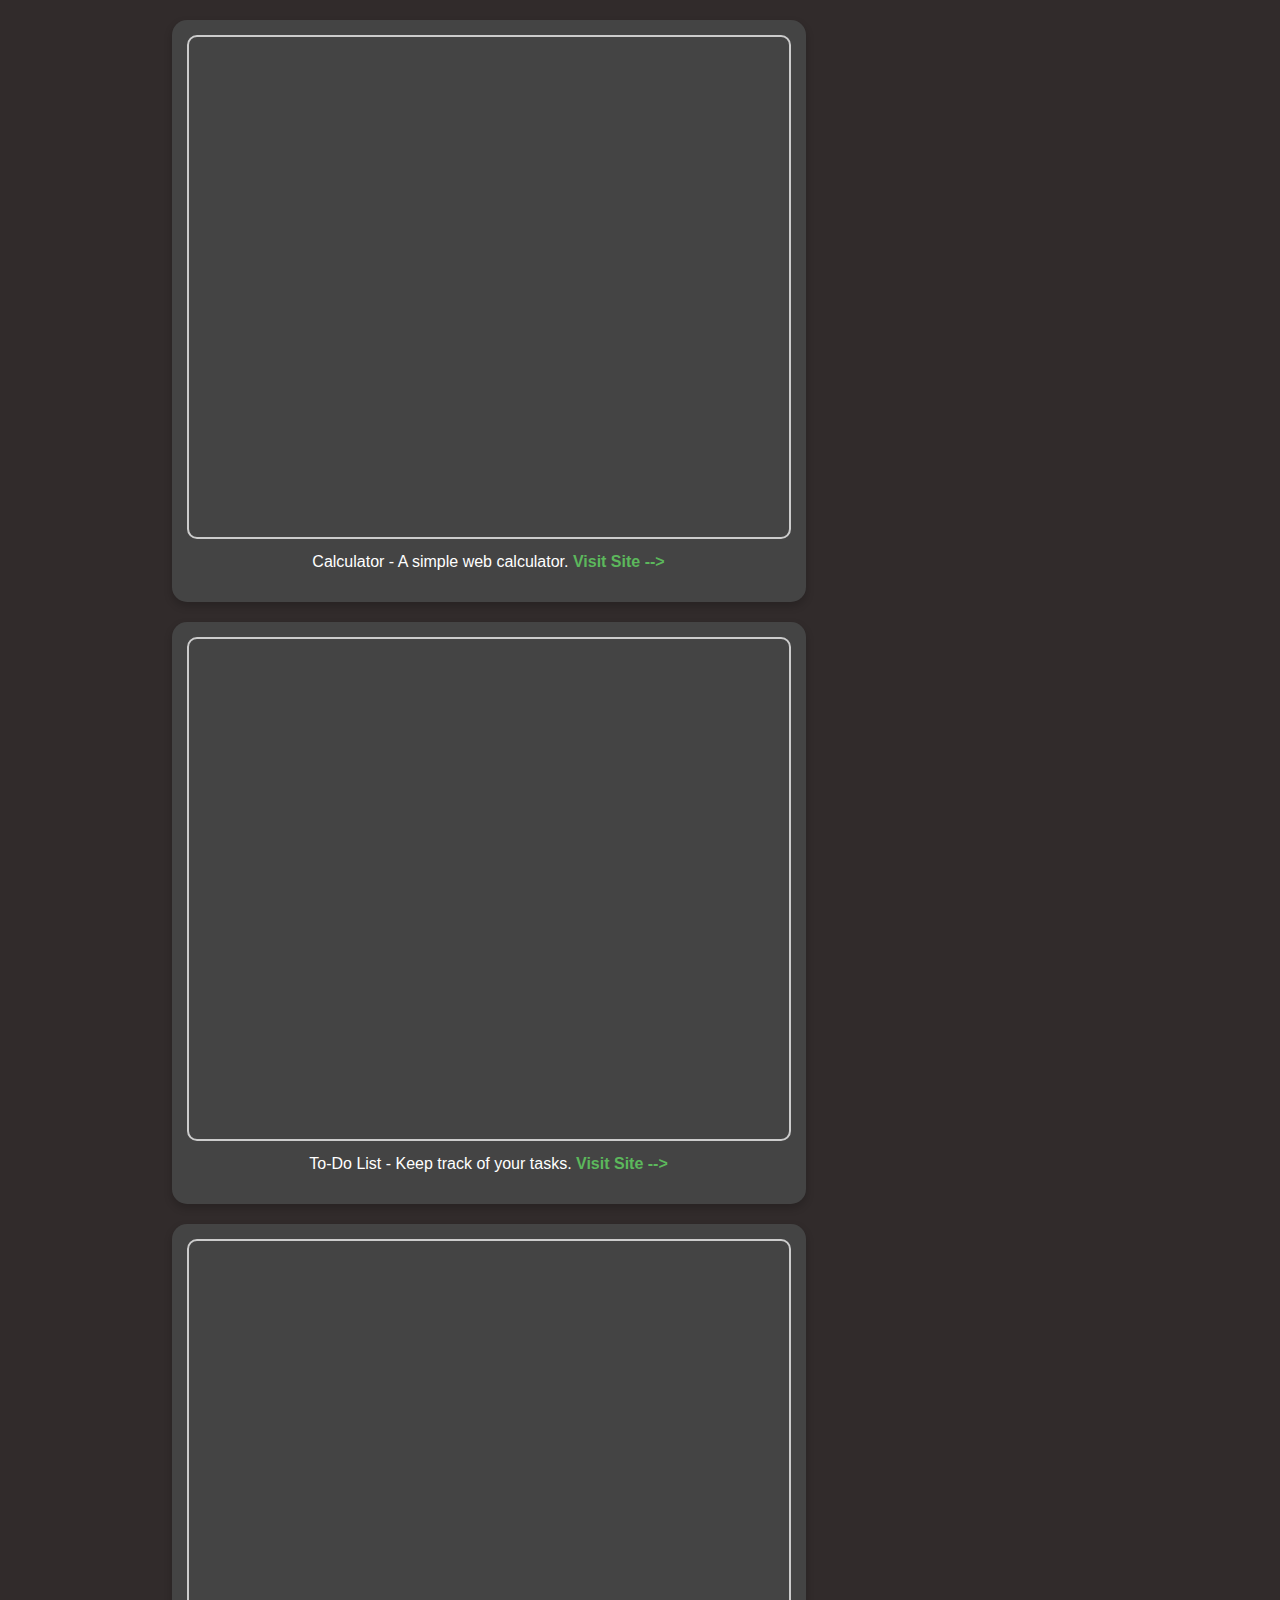
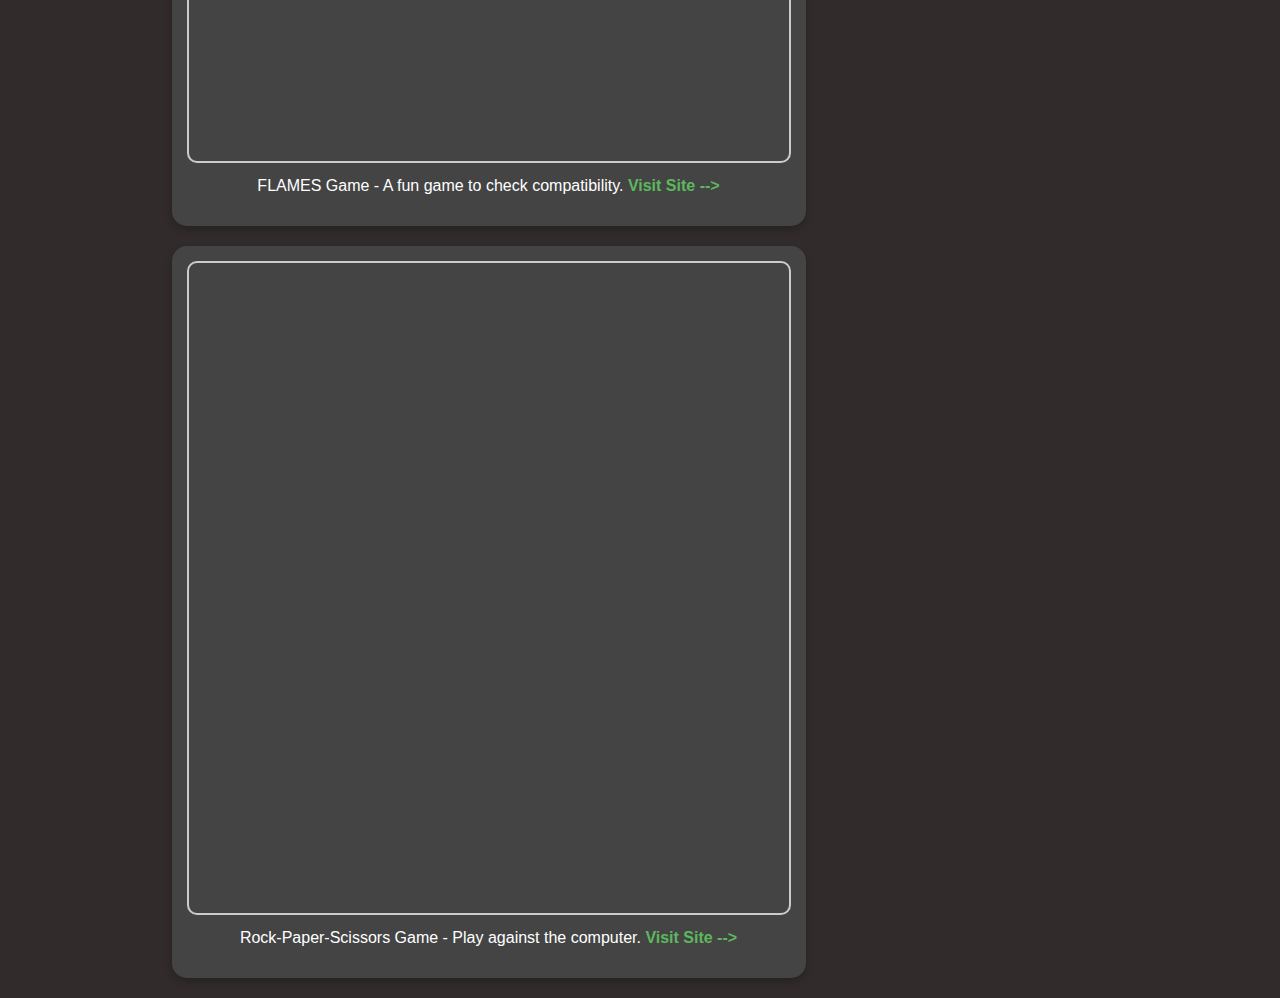
<file: projects/index.html>
<!DOCTYPE html>
<html lang="en">
<head>
    <meta charset="UTF-8">
    <link rel="shortcut icon" href="logo.png" type="image/x-icon">
    <meta name="viewport" content="width=device-width, initial-scale=1.0">
    <title>My Projects</title>
    <style>
        body {
            display: flex;
            flex-wrap: wrap;
            justify-content: space-around;
            margin: 10px;
            background-color: #312b2b;
            color: #eee; /* Changed text color to light gray */
            font-family: 'Arial', sans-serif; /* Added font-family for better readability */
        }

        div {
            text-align: center;
            margin: 10px;
            padding: 15px;
            background-color: #444; /* Added background color for the project containers */
            border-radius: 15px;
            box-shadow: 0 4px 8px rgba(0, 0, 0, 0.2); /* Added box shadow for a subtle lift */
        }

        iframe {
            border: 2px solid #ccc;
            border-radius: 10px;
            max-width: 100%;
        }

        p {
            margin-top: 10px;
            color: #fff; /* Changed text color to white */
        }

        a {
            color: #5cb85c; /* Changed link color to a green shade */
            text-decoration: none;
            font-weight: bold;
        }

        a:hover {
            color: #4cae4c; /* Darker green on hover for better feedback */
        }
    </style>
</head>
<body>
    <div>
        <iframe  src="https://guruakash.me/projects/calculator" height="500px" width="600px"></iframe>
        <p>Calculator - A simple web calculator. <a href="https://guruakash.me/projects/calculator">Visit Site --></a></p>
    </div>
    <br>
    <div> 
        <iframe src="https://guruakash.me/projects/ToDoList" height="500px" width="600px"></iframe>
        <p>To-Do List - Keep track of your tasks. <a href="https://guruakash.me/projects/ToDoList">Visit Site --></a></p>
    </div>
    <br>
    <div>
        <iframe src="https://guruakash.me/projects/flames" height="520px" width="600px"></iframe>
        <p>FLAMES Game - A fun game to check compatibility. <a href="https://guruakash.me/projects/flames">Visit Site --></a></p>
    </div>
    <br>
    <center>
    <div>
        <iframe src="https://guruakash.me/projects/rock-paper-scissor" height="650px" width="600px"></iframe>
        <p>Rock-Paper-Scissors Game - Play against the computer. <a href="https://guruakash.me/projects/rock-paper-scissor">Visit Site --></a></p>
    </div>
    </center>
    <br>

</body>
</html>
</file>
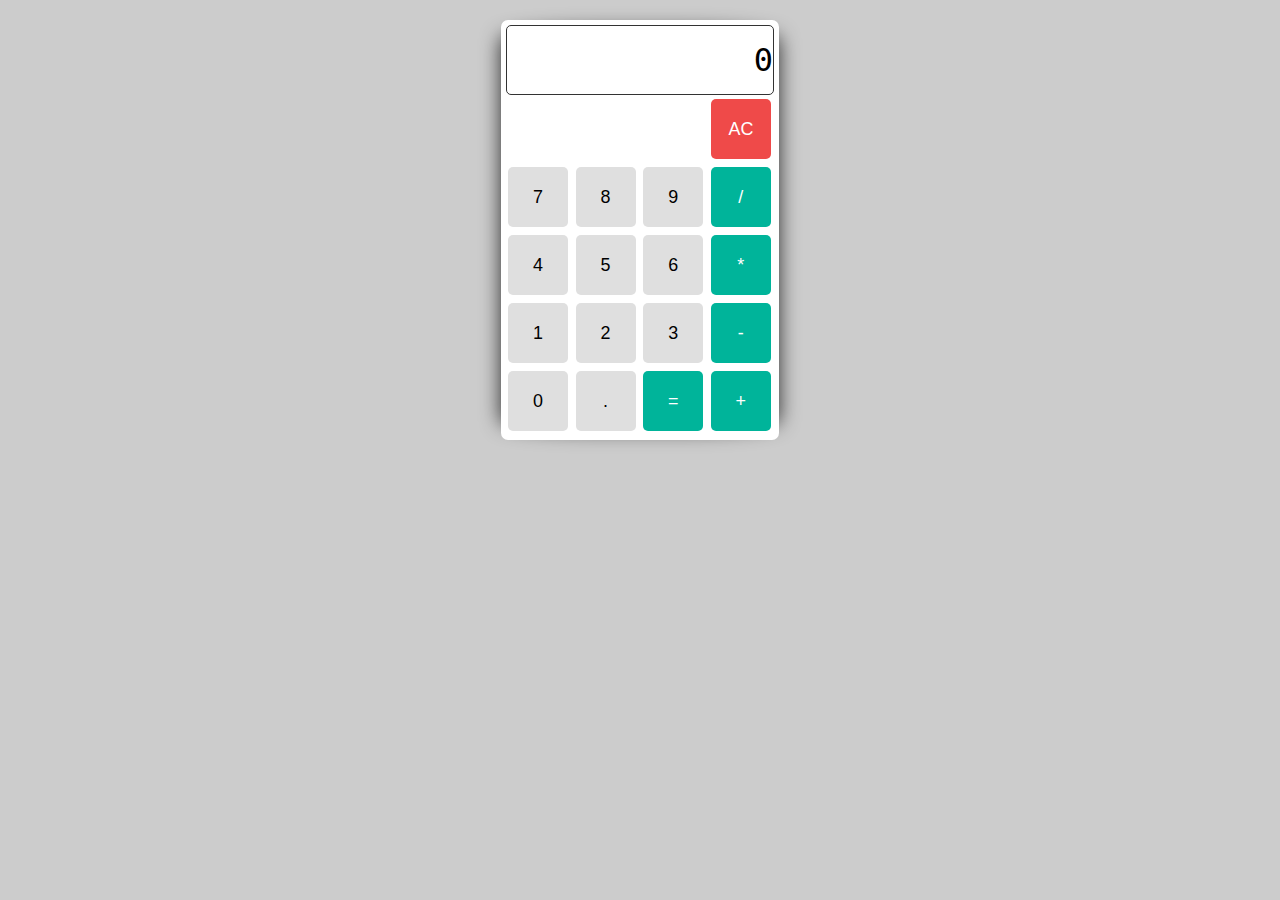
<file: projects/calculator/index.html>
<!DOCTYPE html>
<html lang="en">

<head>
    <meta charset="UTF-8">
    <meta http-equiv="X-UA-Compatible" content="IE=edge">
    <link rel="shortcut icon" href="logo.png" type="image/x-icon">
    <meta name="viewport" content="width=device-width, initial-scale=1.0">
    <title>Calculator</title>
    <style>
        * {
            padding: 0;
            margin: 0;
            box-sizing: border-box;
            font-family: 'Open Sans', sans-serif;
        }

        body {
            background: #ccc;
            -moz-user-select: none;
            -khtml-user-select: none;
            -webkit-user-select: none;
            -ms-user-select: none;
            user-select: none;
        }

        #calculator {
            position: relative;
            border-radius: 7px;
            margin: auto;
            margin-top: 20px;
            display: block;
            height: auto;
            width: 278px;
            background-color: rgb(255, 255, 255);
            font-size: 0.8em;
            padding: 5px;
            max-width: 320px;
        }

        #calculator:before,
        #calculator:after {
            content: '';
            position: absolute;
            z-index: -1;
            -webkit-box-shadow: 0 0 20px rgba(0, 0, 0, 0.8);
            -moz-box-shadow: 0 0 20px rgba(0, 0, 0, 0.8);
            box-shadow: 0 0 20px rgba(0, 0, 0, 0.8);
            top: 10px;
            bottom: 10px;
            left: 0;
            right: 0;
            -moz-border-radius: 100px / 10px;
            border-radius: 100px / 10px;
        }

        #calculator:after {
            right: 10px;
            left: auto;
            -webkit-transform: skew(8deg) rotate(3deg);
            -moz-transform: skew(8deg) rotate(3deg);
            -ms-transform: skew(8deg) rotate(3deg);
            -o-transform: skew(8deg) rotate(3deg);
            transform: skew(8deg) rotate(3deg);
        }

        #smallResult {
            position: absolute;
            top: 3px;
            right: 10px;
        }

        #result {
            width: 100%;
            padding: 15px 0px;
            text-align: right;
            font-size: 2.5em;
            font-family: 'Oxygen Mono', monospace;
            background: inherit;
            color: black;
            border: 1px solid #333; /* Add this line for the box around the text */
            border-radius: 5px; /* Add this line for rounded corners */
        }

        button {
            width: 60px;
            height: 60px;
            margin: 4px 2px;
            outline: none;
            border: none;
            background: rgb(223, 223, 223);
            color: black;
            border-radius: 5px;
            font-size: 1.4em;
        }

        button:active {
            background: #bfbfbf;
        }

        button:nth-child(2) {
            margin-left: 205px;
            display: block;
            background: #ef4a49;
            color: white;
        }

        button:nth-child(2):active {
            background: #b14e4d;
        }

        button:nth-child(6),
        button:nth-child(10),
        button:nth-child(14),
        button:nth-child(17),
        button:nth-child(18) {
            background: #00b49a;
            color: white;
        }

        button:nth-child(6):active,
        button:nth-child(10):active,
        button:nth-child(14):active,
        button:nth-child(17):active,
        button:nth-child(18):active {
            background: #218d7e;
        }

        footer {
            position: absolute;
            bottom: 0;
            padding: 20px;
            width: 100%;
            text-align: center;
        }

        a {
            text-decoration: none;
            color: inherit;
        }

        h1 {
            display: inline;
            font-size: 50px;
            color: #131313;
            letter-spacing: 0.05em;
            transition: all 0.3s;
            text-shadow: 1px -1px 0 #767676, -1px 2px 1px #737272, -2px 4px 1px #767474,
                -3px 6px 1px #787777, -4px 8px 1px #7b7a7a, -5px 10px 1px #7f7d7d,
                -6px 12px 1px #828181, -7px 14px 1px #868585, -8px 16px 1px #8b8a89,
                -9px 18px 1px #8f8e8d, -10px 20px 1px #949392, -11px 22px 1px #999897,
                -12px 24px 1px #9e9c9c, -13px 26px 1px #a3a1a1, -14px 28px 1px #a8a6a6,
                -15px 30px 1px #adabab, -16px 32px 1px #b2b1b0, -17px 34px 1px #b7b6b5,
                -18px 36px 1px #bcbbba, -19px 38px 1px #c1bfbf, -20px 40px 1px #c6c4c4,
                -21px 42px 1px #cbc9c8, -22px 44px 1px #cfcdcd, -23px 46px 1px #d4d2d1,
                -24px 48px 1px #d8d6d5, -25px 50px 1px #dbdad9, -26px 52px 1px #dfdddc,
                -27px 54px 1px #e2e0df, -28px 56px 1px #e4e3e2;
        }

        h1:hover {
            text-shadow: 1px -1px 0 #767676, 1px 2px 1px #737272, 2px 4px 1px #767474,
                3px 6px 1px #787777, 4px 8px 1px #7b7a7a, 5px 10px 1px #7f7d7d,
                6px 12px 1px #828181, 7px 14px 1px #868585, 8px 16px 1px #8b8a89,
                9px 18px 1px #8f8e8d, 10px 20px 1px #949392, 11px 22px 1px #999897,
                12px 24px 1px #9e9c9c, 13px 26px 1px #a3a1a1, 14px 28px 1px #a8a6a6,
                15px 30px 1px #adabab, 16px 32px 1px #b2b1b0, 17px 34px 1px #b7b6b5,
                18px 36px 1px #bcbbba, 19px 38px 1px #c1bfbf, 20px 40px 1px #c6c4c4,
                21px 42px 1px #cbc9c8, 22px 44px 1px #cfcdcd, 23px 46px 1px #d4d2d1,
                24px 48px 1px #d8d6d5, 25px 50px 1px #dbdad9, 26px 52px 1px #dfdddc,
                27px 54px 1px #e2e0df, 28px 56px 1px #e4e3e2;
        }
    </style>
</head>

<body>
    <div id="calculator">
        <div id="result">0</div>
        <button onclick="clearInput()">AC</button>
        <button onclick="appendToInput('7')">7</button>
        <button onclick="appendToInput('8')">8</button>
        <button onclick="appendToInput('9')">9</button>
        <button onclick="appendToInput('/')">/</button>
        <button onclick="appendToInput('4')">4</button>
        <button onclick="appendToInput('5')">5</button>
        <button onclick="appendToInput('6')">6</button>
        <button onclick="appendToInput('*')">*</button>
        <button onclick="appendToInput('1')">1</button>
        <button onclick="appendToInput('2')">2</button>
        <button onclick="appendToInput('3')">3</button>
        <button onclick="appendToInput('-')">-</button>
        <button onclick="appendToInput('0')">0</button>
        <button onclick="appendToInput('.')">.</button>
        <button onclick="calCulate()">=</button>
        <button onclick="appendToInput('+')">+</button>
        <div id="smallResult"></div>
    </div>

    <script>
        let totalsum = 0;

        function appendToInput(value) {
            if (document.getElementById('result').textContent === '0' || document.getElementById('result').textContent === 'Error') {
                document.getElementById('result').textContent = '';
            }
            document.getElementById('result').textContent += value;
        }

        function clearInput() {
            document.getElementById('result').textContent = '0';
        }

        function splitExpression() {
            const expression = document.getElementById('result').textContent;
            const regex = /(\d+\.?\d*|\+|\-|\*|\/)/g;
            const matches = expression.match(regex);
            const result = matches.map(item => isNaN(item) ? item : Number(item));

            console.log(result);
            return result;
        }

        function calCulate() {
            totalsum = 0;
            result = splitExpression();

            for (let i = 0; i < result.length; i++) {
                if (typeof result[i] == 'number' && i == 0) {
                    if (result[i + 1] == '+') {
                        totalsum = result[i] + result[i + 2];
                    }

                    if (result[i + 1] == '-') {
                        totalsum = result[i] - result[i + 2];
                    }

                    if (result[i + 1] == '/') {
                        totalsum = result[i] / result[i + 2];
                    }

                    if (result[i + 1] == '*') {
                        totalsum = result[i] * result[i + 2];
                    }
                    i += 2;

                }
                if (typeof result[i] != 'number') {
                    if (result[i] == '+') {
                        totalsum = totalsum + result[i + 1];
                    }

                    if (result[i] == '-') {
                        totalsum = totalsum - result[i + 1];
                    }

                    if (result[i] == '/') {
                        totalsum = totalsum / result[i + 1];
                    }

                    if (result[i] == '*') {
                        totalsum = totalsum * result[i + 1];
                    }
                    i += 1;
                }
            }

            document.getElementById('result').textContent = totalsum;
            console.log(totalsum)
        }
    </script>
</body>

</html>
</file>
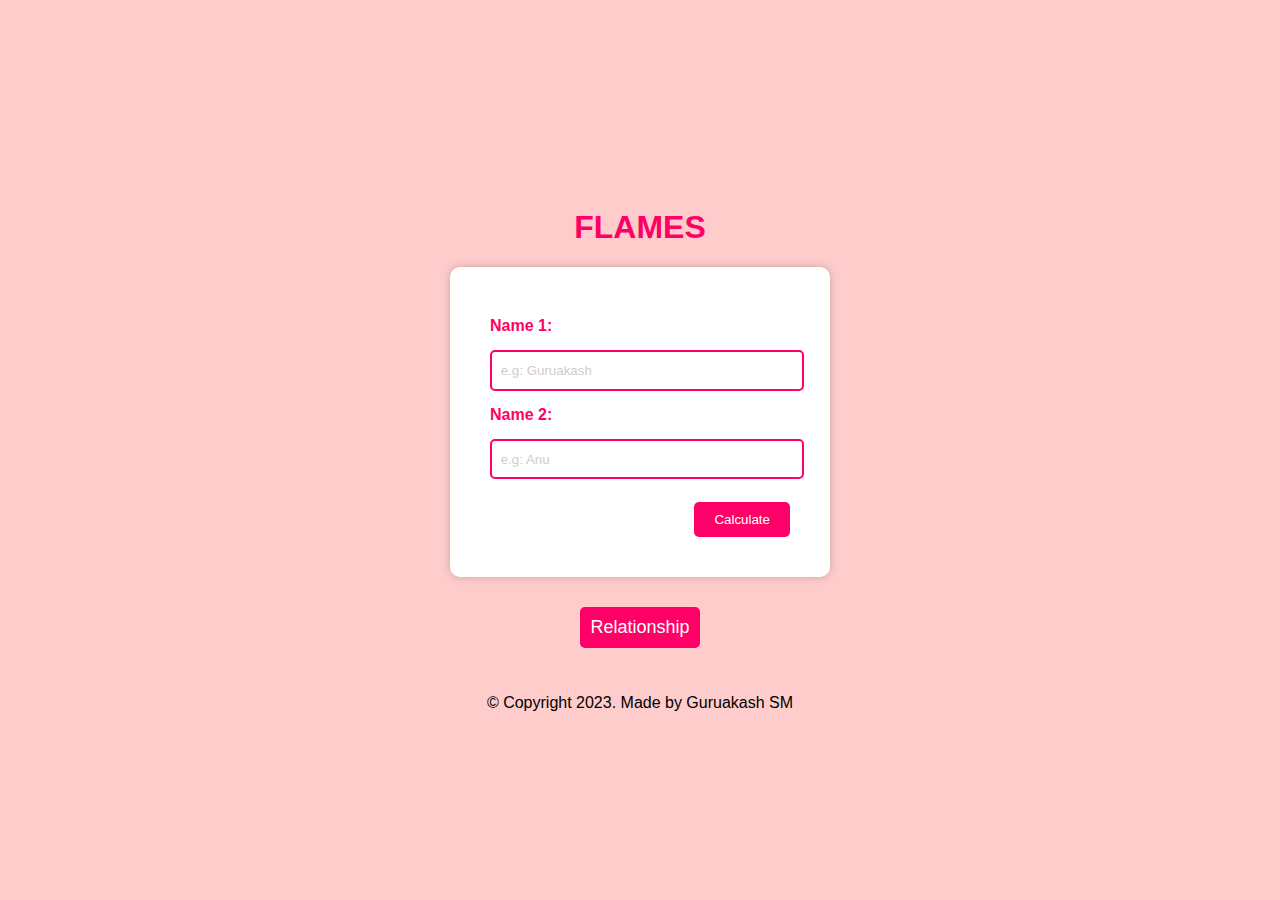
<file: projects/flames/index.html>
<!DOCTYPE html>
<html>

<head>
    <title>FLAMES</title>
    <link rel="shortcut icon" href="logo.png" type="image/x-icon">
    <style>
        body {
            font-family: "Arial", sans-serif;
            background-color: #ffcccc;
            /* Romantic pink background */
            text-align: center;
            display: flex;
            flex-direction: column;
            justify-content: center;
            align-items: center;
            height: 100vh;
            margin: 0;
        }

        h1 {
            color: #ff0066;
            /* Deep pink title */
        }

        #flamesForm {
            background-color: #fff;
            border-radius: 10px;
            padding: 40px;
            width: 300px;
            box-shadow: 0 0 10px rgba(0, 0, 0, 0.2);
            display: flex;
            flex-direction: column;
            align-items: flex-start;
        }

        label {
            display: block;
            margin: 10px 0;
            font-weight: bold;
            color: #ff0066;
            text-align: left;
        }

        input[type="text"] {
            width: 100%;
            padding: 5px;
            margin: 5px 0;
            border: 2px solid #ff0066;
            border-radius: 5px;
            height: 0.7cm;
        }

        #calculateButton {
            background-color: #ff0066;
            color: white;
            border: none;
            padding: 10px 20px;
            border-radius: 5px;
            cursor: pointer;
            transition: background-color 0.3s;
            align-self: flex-end;
        }

        #calculateButton:hover {
            background-color: #ff33aa;
            /* Lighter pink on hover */
        }

        #result {
            font-size: 18px;
            margin-top: 20px;
            color: #ff0066;
            text-align: center;
        }

        /* Additional style for the result */
        #result p {
            margin: 10px;
            padding: 10px;
            background-color: #ff0066;
            color: white;
            border-radius: 5px;
        }
        ::-webkit-input-placeholder { /* Webkit browsers */
            color: #d0cccc; /* Light gray color for the placeholder text */
        }
        :-ms-input-placeholder { /* Internet Explorer */
            color: #999; /* Light gray color for the placeholder text */
        }
        ::-ms-input-placeholder { /* Microsoft Edge */
            color: #999; /* Light gray color for the placeholder text */
        }
    </style>
</head>

<body>
    <h1>FLAMES</h1>
    <form id="flamesForm">
        <label for="name1">Name 1: </label>
        <input type="text" id="name1" required placeholder=" e.g: Guruakash">

        <label for="name2">Name 2: </label>
        <input type="text" id="name2" required placeholder=" e.g: Anu">
        <br>
        <input type="button" id="calculateButton" value="Calculate" onclick="calculateFLAMES()">
    </form>

    <div id="result">
        <p id="relationship">Relationship</p>
    </div>
    <br>
    <br>
    <centre style = "colour:pink;">© Copyright 2023. Made by Guruakash SM</centre>
    <script>
        function calculateFLAMES() {
            let name1 = document.getElementById("name1").value.toLowerCase();
            let name2 = document.getElementById("name2").value.toLowerCase();

            if (name1.trim() === "" || name2.trim() === "") {
                alert("Please provide both names before calculating.");
                return;
            }

            let flames = "DFLAMES";
            let k = 1;
            let counter = 0;

            let modifiedName1 = '';
            let modifiedName2 = '';

            if (name1.length > name2.length) {
                for (let i = 0; i < name2.length; i++) {
                    for (let j = 0; j < name1.length; j++) {
                        if (name1[j] === name2[i]) {
                            // Replace characters by creating new strings
                            name1 = name1.substring(0, j) + '0' + name1.substring(j + 1);
                            name2 = name2.substring(0, i) + '1' + name2.substring(i + 1);
                        }
                    }
                }
            }

            if (name2.length >= name1.length) {
                for (let i = 0; i < name1.length; i++) {
                    for (let j = 0; j < name2.length; j++) {
                        if (name1[i] === name2[j]) {
                            // Replace characters by creating new strings
                            name1 = name1.substring(0, i) + '0' + name1.substring(i + 1);
                            name2 = name2.substring(0, j) + '1' + name2.substring(j + 1);
                        }
                    }
                }
            }
            let name1_count =0;
            let name2_count =0;
            for (let i = 0; i < name1.length; i++){
                if(name1[i] !== '0'){
                name1_count++;
                }
            }
            for (let i = 0; i < name2.length; i++){
                if(name2[i] !== '1'){
                name2_count++;
                }
            }
            console.log(name1_count);
            console.log(name2_count);
            let totalCount = name1_count+name2_count;

            for (let i = 0; i < 5; i++) {
                if (k === 7 || k === 6) {
                    k = 1;
                }

                for (k; k < 7; k++) {
                    if (flames[k] !== 'D') {
                        counter++;
                    }
                    if (counter === totalCount && flames[k] !== 'D') {
                        flames = flames.slice(0, k) + 'D' + flames.slice(k + 1);
                        counter = 0;
                        break;
                    }
                    if (k === 6) {
                        k = 0;
                    }
                }
            }

            const relationshipElement = document.getElementById("relationship");

            let result = "";
            for (let i = 0; i < flames.length; i++) {
                if (flames[i] === 'F') {
                    result += "Friend, ";
                } else if (flames[i] === 'L') {
                    result += "Love, ";
                } else if (flames[i] === 'A') {
                    result += "Affection, ";
                } else if (flames[i] === 'M') {
                    result += "Marriage, ";
                } else if (flames[i] === 'E') {
                    result += "Enemy, ";
                } else if (flames[i] === 'S') {
                    result += "Sibling, ";
                }
            }

            result = result.slice(0, -2); // Remove the trailing comma and space
            relationshipElement.textContent = 'Relationship: ' + result;
        }
    </script>
</body>

</html>
</file>
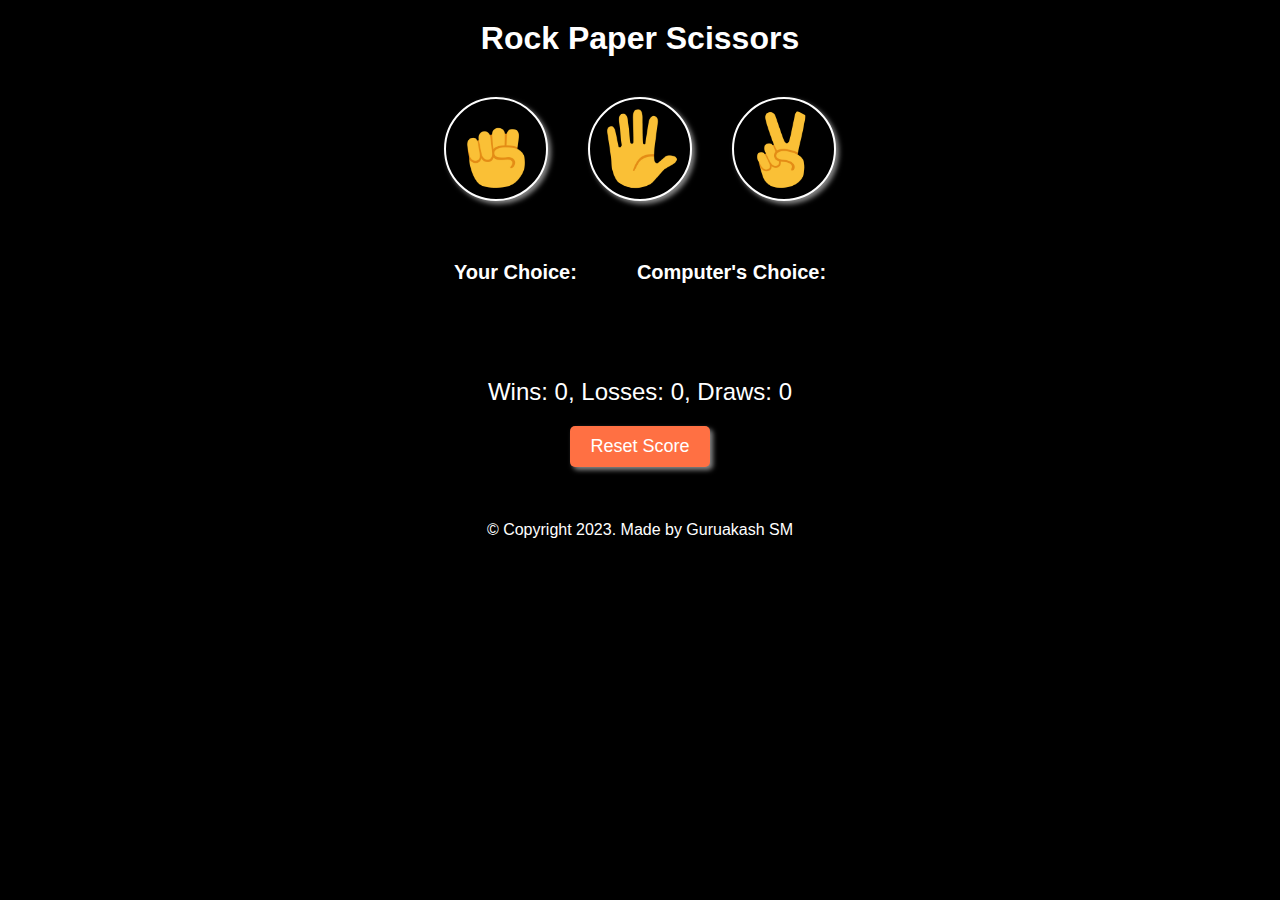
<file: projects/rock-paper-scissor/index.html>
<!DOCTYPE html>
<html>

<head>
  <title>Rock Paper Scissors</title>
  <link rel="shortcut icon" href="logo.png" type="image/x-icon">
  <style>
    body {
      text-align: center;
      font-family: Arial, sans-serif;
      background-color: #000;
      color: #fff;
      overflow: hidden;
      /* Hide overflow for the glitter */
    }

    h1 {
      font-size: 32px;
      margin: 20px 0;
    }

    .game-container {
      display: flex;
      flex-direction: column;
      align-items: center;
    }

    .choice-container {
      display: flex;
      justify-content: center;
      width: 60%;
    }

    .choice-button {
      background-color: #000;
      border: 2px solid #fff;
      border-radius: 50%;
      width: 100px;
      height: 100px;
      display: flex;
      align-items: center;
      justify-content: center;
      margin: 20px;
      cursor: pointer;
      box-shadow: 3px 3px 5px #888888;
      transition: transform 0.2s;
    }

    .choice-button:hover {
      transform: scale(1.05);
    }

    .choice-button img {
      background-color: transparent;
      display: block;
      width: 80px;
      height: 80px;
      border-radius: 50%;
    }

    .choice-result {
      display: flex;
      flex-direction: row;
      align-items: center;
      justify-content: center;
      margin-top: 20px;
    }

    .choice-result strong {
      font-size: 20px;
      margin: 10px;
    }

    #user-choice,
    #computer-choice {
      margin: 20px;
      text-align: center;
    }

    #result {
      font-size: 24px;
      /* Increase font size for result */
      font-weight: bold;
      /* Make the result text bold */
    }

    #score {
      font-size: 24px;
      margin-top: 20px;
    }

    .glitter {
      position: absolute;
      width: 10px;
      height: 10px;
      background: #f0f;
      opacity: 0.7;
      animation: glitter-fall 4s linear infinite, glitter-fade 4s linear infinite;
    }

    @keyframes glitter-fall {
      0% {
        transform: translateY(-100%);
        /* Start from the top */
      }

      100% {
        transform: translateY(100%);
      }
    }

    @keyframes glitter-fade {
      0% {
        opacity: 0.7;
      }

      100% {
        opacity: 0;
      }
    }

    .transparent-emoji {
      background-color: transparent;
    }

    button {
      background-color: #ff7043;
      color: #fff;
      border: none;
      border-radius: 5px;
      padding: 10px 20px;
      font-size: 18px;
      cursor: pointer;
      margin-top: 20px;
      box-shadow: 3px 3px 5px #888888;
    }

    button:hover {
      background-color: #ff5722;
    }
  </style>
</head>

<body>
  <h1>Rock Paper Scissors</h1>

  <div class="game-container">
    <div class="choice-container">
      <div class="choice-button" onclick="result('rock')">
        <img src="rock-emoji.png" alt="Rock">
      </div>
      <div class="choice-button" onclick="result('paper')">
        <img src="paper-emoji.png" alt="Paper">
      </div>
      <div class="choice-button" onclick="result('scissor')">
        <img src="scissor-emoji.png" alt="Scissor">
      </div>
    </div>
  </div>

  <div class="choice-result">
    <div id="user-choice">
      <strong>Your Choice:</strong>
    </div>
    <div id="computer-choice">
      <strong>Computer's Choice:</strong>
    </div>
  </div>
  <br>
  <br>
  <div id="result"></div>
  <br>
  <div id="score">Wins: 0, Losses: 0, Draws: 0</div>

  <div id="glitter-container"></div> <!-- Glitter container -->

  <button onclick="resetScore()">Reset Score</button>
  <br>
  <br>
  <br>
  <br>
  <centre style = "colour:grey;">© Copyright 2023. Made by Guruakash SM</centre>
  <script>
    let overallResult = JSON.parse(localStorage.getItem('overallResult')) || {
      win: 0,
      lose: 0,
      draw: 0,
    };

    // Initialize the score display
    updateScore();

    function result(userChoice) {
      const choice = computeChoice();
      let outcome = "";

      if (userChoice === "rock") {
        if (choice === "rock") {
          outcome = "It's a draw!";
        } else if (choice === "paper") {
          outcome = "You lose!";
        } else {
          outcome = "You win!";
        }
      } else if (userChoice === "paper") {
        if (choice === "rock") {
          outcome = "You win!";
        } else if (choice === "paper") {
          outcome = "It's a draw!";
        } else {
          outcome = "You lose!";
        }
      } else {
        if (choice === "rock") {
          outcome = "You lose!";
        } else if (choice === "paper") {
          outcome = "You win!";
        } else {
          outcome = "It's a draw!";
        }
      }

      document.getElementById("user-choice").innerHTML = `<strong>Your Choice:</strong> <img style="height:100px; width:100px" src="${userChoice}-emoji.png" alt="${userChoice}">`;
      document.getElementById("computer-choice").innerHTML = `<strong>Computer's Choice:</strong> <img style="height:100px; width:100px" src="${choice}-emoji.png" alt="${choice}">`;
      document.getElementById("result").innerHTML = `<strong>Result:</strong> ${outcome}`;

      if (outcome === "You win!") {
        overallResult.win++;
        startGlitter();
        startGlitter();
        startGlitter();
        startGlitter();
        startGlitter();
        startGlitter();
      } else if (outcome === "You lose!") {
        overallResult.lose++;
        //sprinkleSorrowEmojis();
      } else {
        overallResult.draw++;
      }

      localStorage.setItem('overallResult', JSON.stringify(overallResult));

      updateScore();
    }

    function startGlitter() {
      const glitterContainer = document.getElementById("glitter-container");
      const glitter = document.createElement("div");
      glitter.className = "glitter";
      glitter.style.left = Math.random() * 100 + "vw"; // Random horizontal position
      // glitter.style.top = "0"; // Set the initial position at the top of the page
      glitterContainer.appendChild(glitter);

      setTimeout(() => {
        glitterContainer.removeChild(glitter);
      }, 2000); // Remove the glitter particle after 2 seconds
    }

    function updateScore() {
      // Display the win, loss, and draw counts from local storage
      document.getElementById("score").textContent = `Wins: ${overallResult.win}, Losses: ${overallResult.lose}, Draws: ${overallResult.draw}`;
    }

    function computeChoice() {
      const randomNo = Math.random();
      let choice = "";

      if (randomNo >= 0 && randomNo < 1 / 3) {
        choice = "rock";
      } else if (randomNo >= 1 / 3 && randomNo < 2 / 3) {
        choice = "paper";
      } else {
        choice = "scissor";
      }

      return choice;
    }

    function resetScore() {
      localStorage.removeItem('overallResult');
      overallResult = {
        win: 0,
        lose: 0,
        draw: 0,
      };

      document.getElementById("user-choice").innerHTML = "<strong>Your Choice:</strong>";
      document.getElementById("computer-choice").innerHTML = "<strong>Computer's Choice:</strong>";
      document.getElementById("result").innerHTML = "";

      updateScore();
    }
/*
    function sprinkleSorrowEmojis() {
      const glitterContainer = document.getElementById("glitter-container");
      const numEmojis = 5; // Number of emojis to sprinkle

      for (let i = 0; i < numEmojis; i++) {
        const emoji = document.createElement("img");
        emoji.src = "sorry.jpg"; // Replace with the path to your modified sorrow emoji image
        emoji.style.width = "30px"; // Adjust the size as needed
        emoji.style.height = "30px"; // Adjust the size as needed
        emoji.style.position = "absolute";
        emoji.style.left = Math.random() * 100 + "vw";
        emoji.style.top = "0";
        emoji.classList.add("transparent-emoji"); // Add the transparent-emoji class
        glitterContainer.appendChild(emoji);

        setTimeout(() => {
          glitterContainer.removeChild(emoji);
        }, 2000); // Remove the emoji after 2 seconds
      }
    }
*/
  </script>
</body>

</html>
</file>
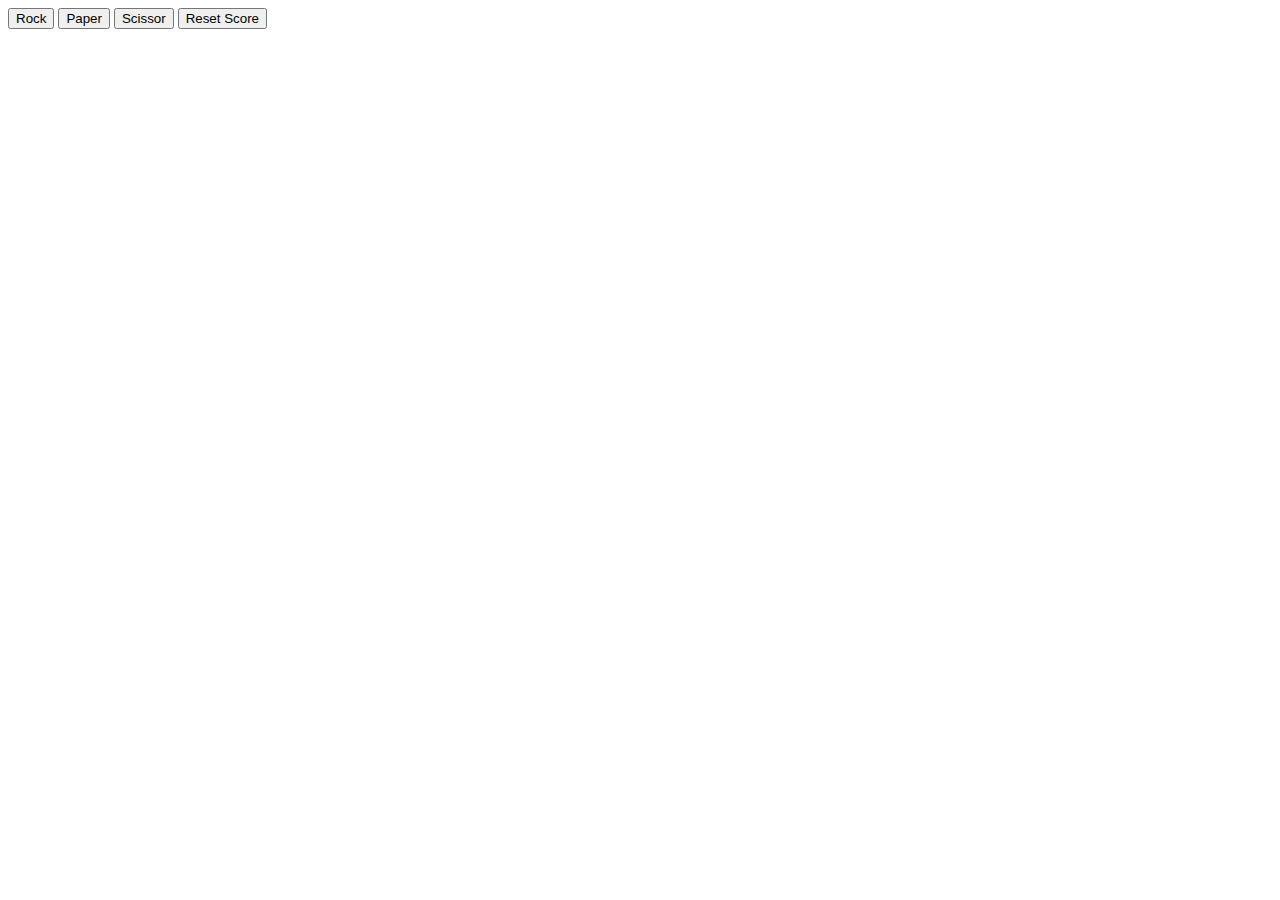
<file: projects/rock-paper-scissors/index.html>
<!DOCTYPE html>
<html>
  <head>
    <title>Rock Paper Scissors</title>
  </head>
  <body>
    <button onclick="result('rock')">Rock</button>
    <button onclick="result('paper')">Paper</button>
    <button onclick="result('scissor')">Scissor</button>
    <button onclick="resetScore()">Reset Score</button>
    <script>
      let overallResult = JSON.parse(localStorage.getItem('overallResult')) || {
        win: 0,
        lose: 0,
        draw: 0,
      };

      function result(userChoice) {
        const choice = computeChoice();
        let outcome = "";

        if (userChoice === "rock") {
          if (choice === "rock") {
            outcome = "draw";
          } else if (choice === "paper") {
            outcome = "lose";
          } else {
            outcome = "win";
          }
        } else if (userChoice === "paper") {
          if (choice === "rock") {
            outcome = "win";
          } else if (choice === "paper") {
            outcome = "draw";
          } else {
            outcome = "lose";
          }
        } else {
          if (choice === "rock") {
            outcome = "lose";
          } else if (choice === "paper") {
            outcome = "win";
          } else {
            outcome = "draw";
          }
        }

        if (outcome === "win") {
          overallResult.win++;
        } else if (outcome === "lose") {
          overallResult.lose++;
        } else {
          overallResult.draw++;
        }
        localStorage.setItem('overallResult',JSON.stringify(overallResult));
        alert(
          `Your move: ${userChoice} Computer move: ${choice}
Result: ${outcome}
Wins: ${overallResult.win} Draws: ${overallResult.draw} Losses: ${overallResult.lose}`
        );
      }

      function computeChoice() {
        const randomNo = Math.random();
        let choice = "";

        if (randomNo >= 0 && randomNo < 1 / 3) {
          choice = "rock";
        } else if (randomNo >= 1 / 3 && randomNo < 2 / 3) {
          choice = "paper";
        } else {
          choice = "scissor";
        }

        return choice;
      }

      function resetScore() {
        localStorage.removeItem('overallResult');
        overallResult = {
            win: 0,
            lose: 0,
            draw: 0,
        };
        alert("Score reset!");
      }

    </script>
  </body>
</html>
</file>
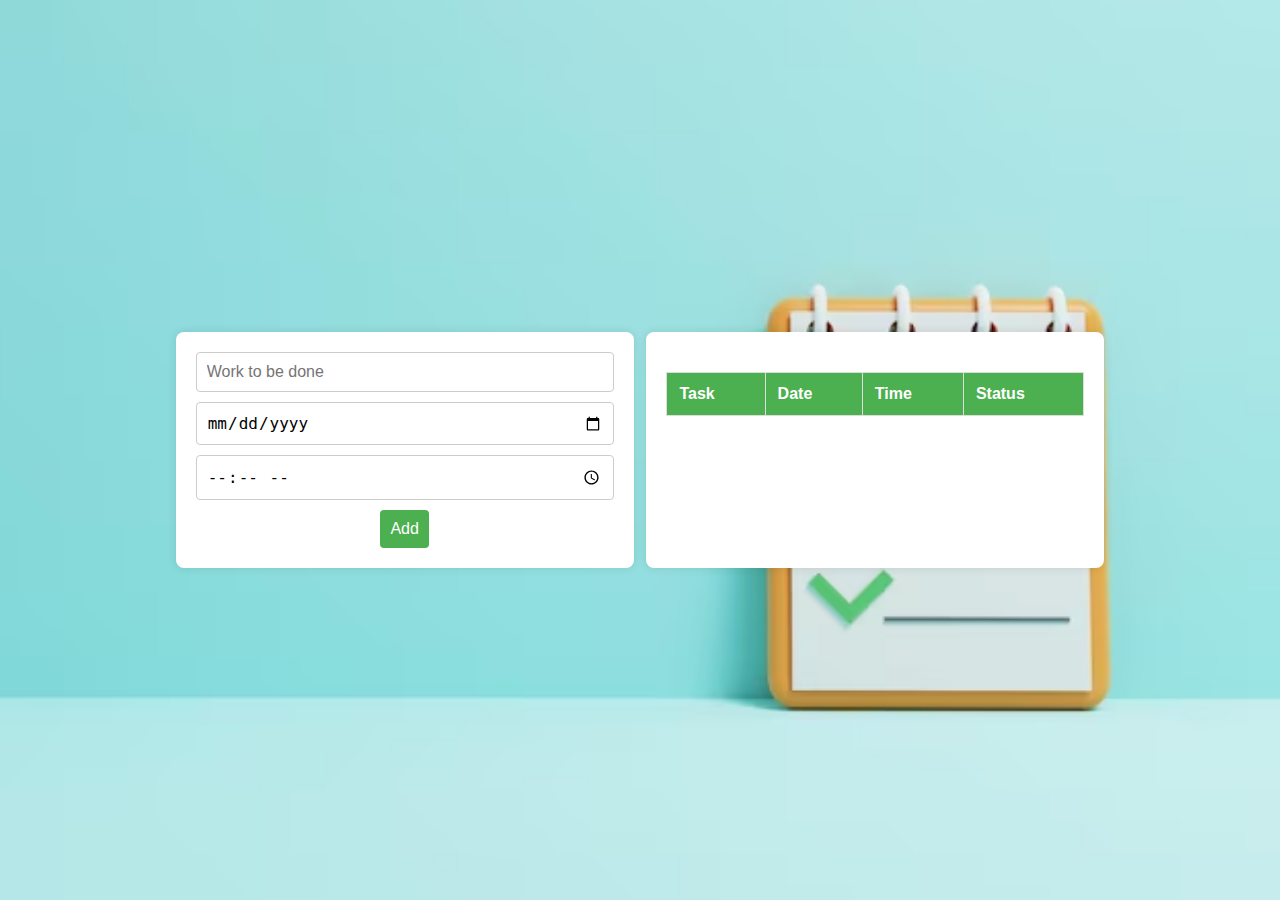
<file: projects/ToDoList/index.html>
<!DOCTYPE html>
<html lang="en">

<head>
    <meta charset="UTF-8">
    <meta name="viewport" content="width=device-width, initial-scale=1.0">
    <title>ToDo List</title>
    <link rel="icon" href=
    "assests/logo.png"
              type="image/x-icon">
    <style>
        body {
            font-family: 'Arial', sans-serif;
            background-image: url('assests/list-icon-notebook-with-completed-todo-list-3d-render_471402-428.avif');
            background-size: cover;
            background-position: center;
            margin: 0;
            display: flex;
            justify-content: center;
            align-items: center;
            height: 100vh;
        }

        .container {
            display: flex;
            justify-content: space-between;
            margin: 20px; /* Add some margin for spacing */
        }

        .add-container,
        .display-container {
            background-color: #fff;
            box-shadow: 0 0 10px rgba(0, 0, 0, 0.1);
            padding: 20px;
            border-radius: 8px;
            width: 45%; /* Set a specific width for both containers */
            text-align: center;
        }

        .user-Input,
        #user-Input-date,
        #user-Input-time {
            width: 100%;
            padding: 10px;
            margin-bottom: 10px;
            box-sizing: border-box;
            border: 1px solid #ccc;
            border-radius: 4px;
            font-size: 16px;
        }

        button {
            background-color: #4caf50;
            color: #fff;
            padding: 10px;
            border: none;
            border-radius: 4px;
            cursor: pointer;
            font-size: 16px;
        }

        button:hover {
            background-color: #45a049;
        }

        table {
            border-collapse: collapse;
            width: 100%;
            margin-top: 20px;
        }

        th,
        td {
            border: 1px solid #dddddd;
            text-align: left;
            padding: 12px;
        }

        th {
            background-color: #4caf50;
            color: #fff;
        }

        .status-checkbox {
            display: block;
            margin: 0 auto;
        }
    </style>
</head>

<body>
    <div class="container">
        <div class="add-container">
            <input placeholder="Work to be done" type="text" class="user-Input" id="user-Input">
            <input type="date" id="user-Input-date">
            <input type="time" id="user-Input-time">
            <button onclick="addInput()">Add</button>
        </div>

        <div class="display-container">
            <table>
                <thead>
                    <tr>
                        <th>Task</th>
                        <th>Date</th>
                        <th>Time</th>
                        <th>Status</th>
                    </tr>
                </thead>
                <tbody id="table-body"></tbody>
            </table>
        </div>
    </div>

    <script>
        const toDoList = [];
        let i =0;
        let check =0;
        const userInput = document.getElementById('user-Input');
        const userInputDate = document.getElementById('user-Input-date');
        const userInputTime = document.getElementById('user-Input-time');
        const tableBody = document.getElementById('table-body');

        function addInput() {
          
            const inputStruct = {input: userInput.value, time: userInputTime.value, date: userInputDate.value};

            toDoList.push(inputStruct);
            localStorage.setItem('todolist', JSON.stringify(toDoList));
            userInput.value = "";
            userInputDate.value = "";
            userInputTime.value = "";
            displayData();
        }

        function displayData() {
            const toDoList = JSON.parse(localStorage.getItem('todolist')) || [];
            // Clear previous content
            tableBody.innerHTML = "";

            // Display each item in the array as a table row
            toDoList.forEach((item, index) => {
                const row = tableBody.insertRow();
                const cellTask = row.insertCell(0);
                const cellDate = row.insertCell(1);
                const cellTime = row.insertCell(2);
                const cellStatus = row.insertCell(3);

                cellTask.innerHTML = item.input;
                cellDate.innerHTML = item.date;
                cellTime.innerHTML = item.time;

                const checkbox = document.createElement('input');
                checkbox.type = 'checkbox';
                checkbox.className = 'status-checkbox';
                checkbox.addEventListener('change', () => deleteLocal(index, checkbox.checked));
                cellStatus.appendChild(checkbox);
            });
        }

        function deleteLocal(index, checked) {
            if (checked) {
                toDoList.splice(index, 1);
                localStorage.setItem('todolist', JSON.stringify(toDoList));
                displayData();
            }
        }

        displayData();
    </script>
</body>

</html>
</file>
